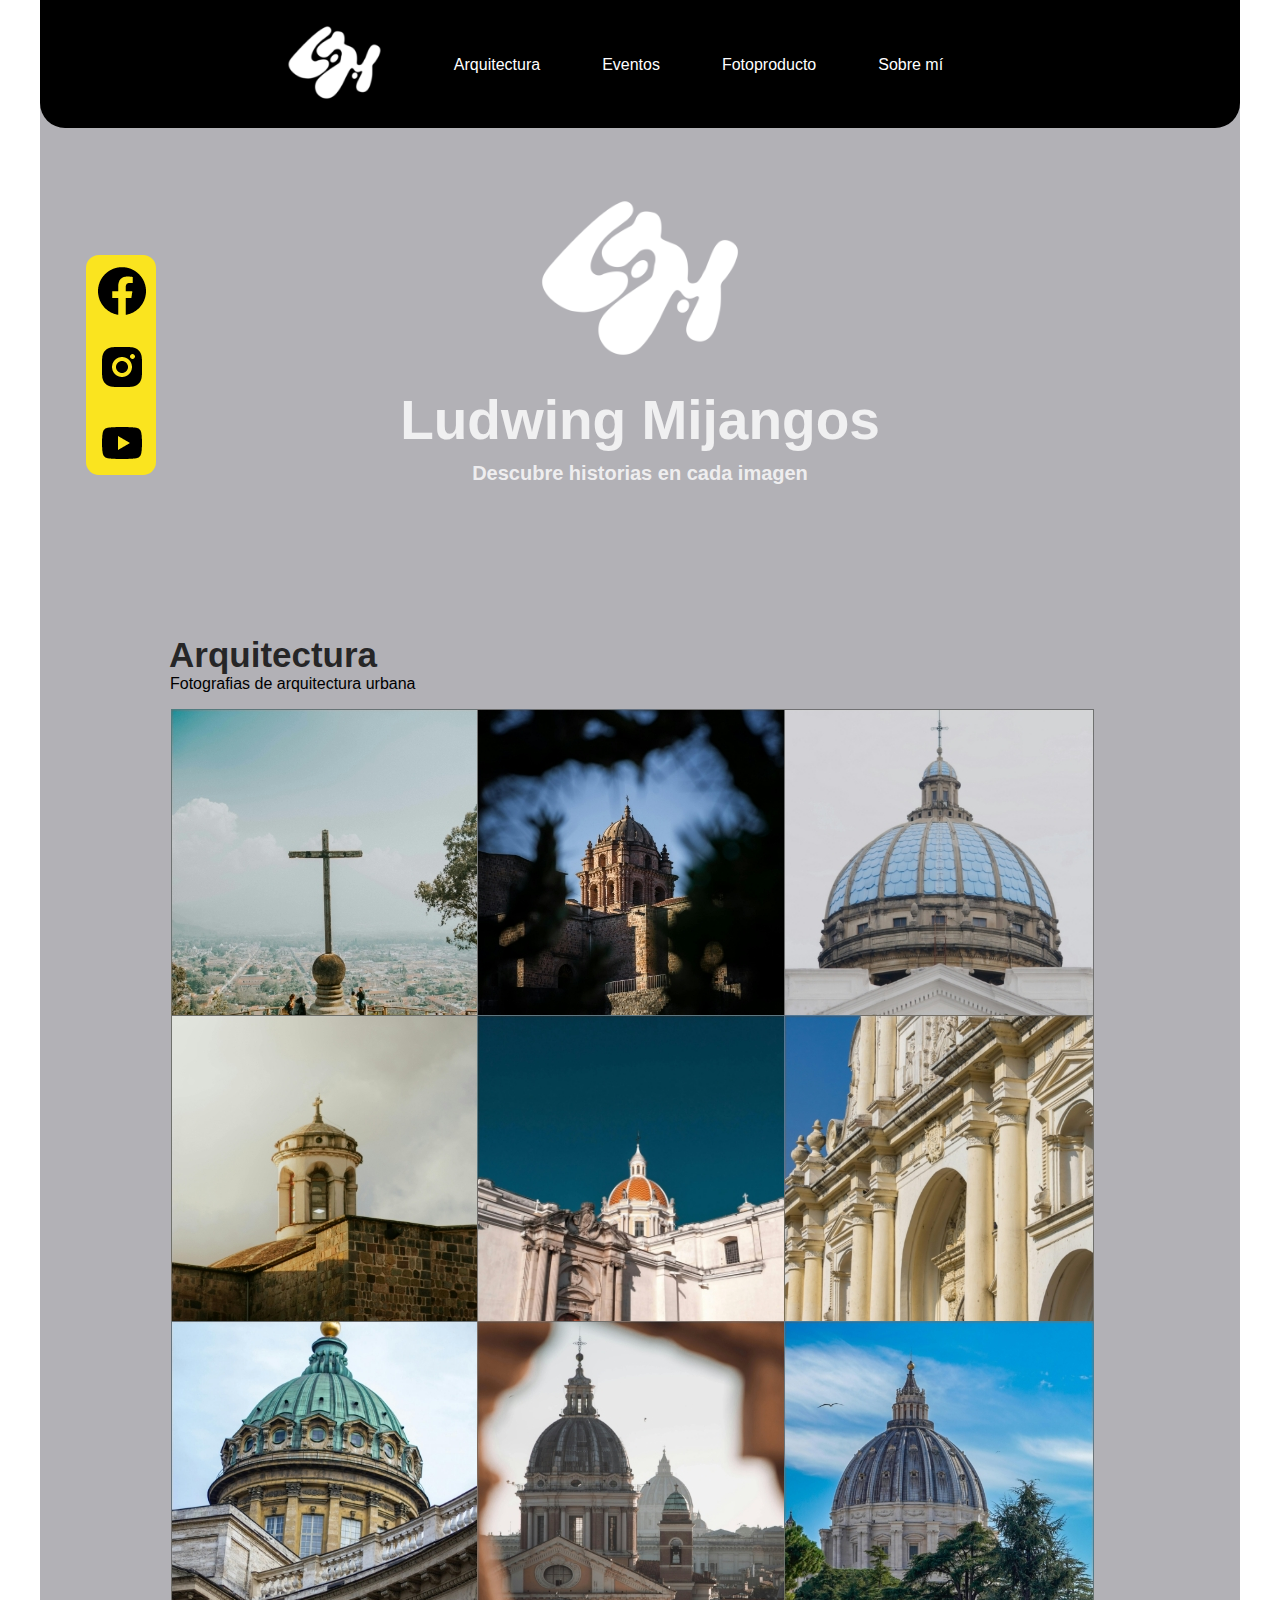
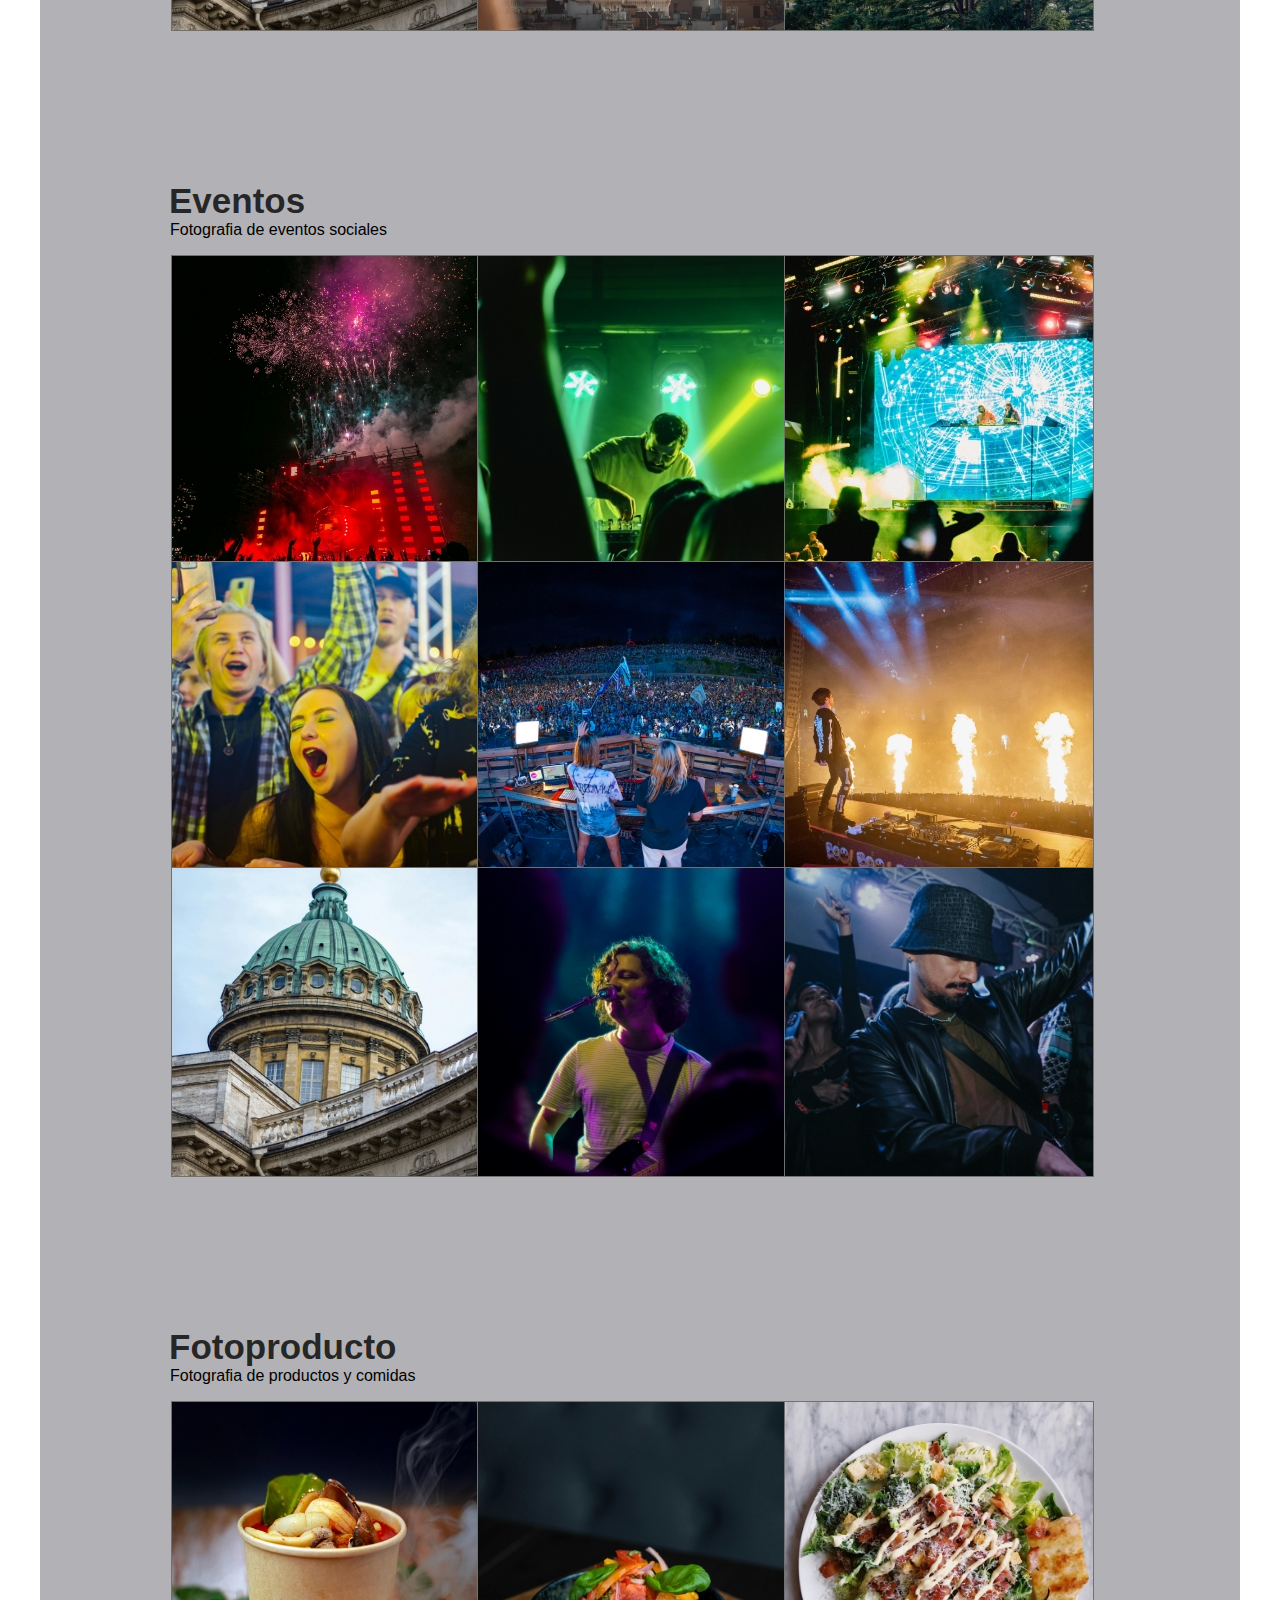
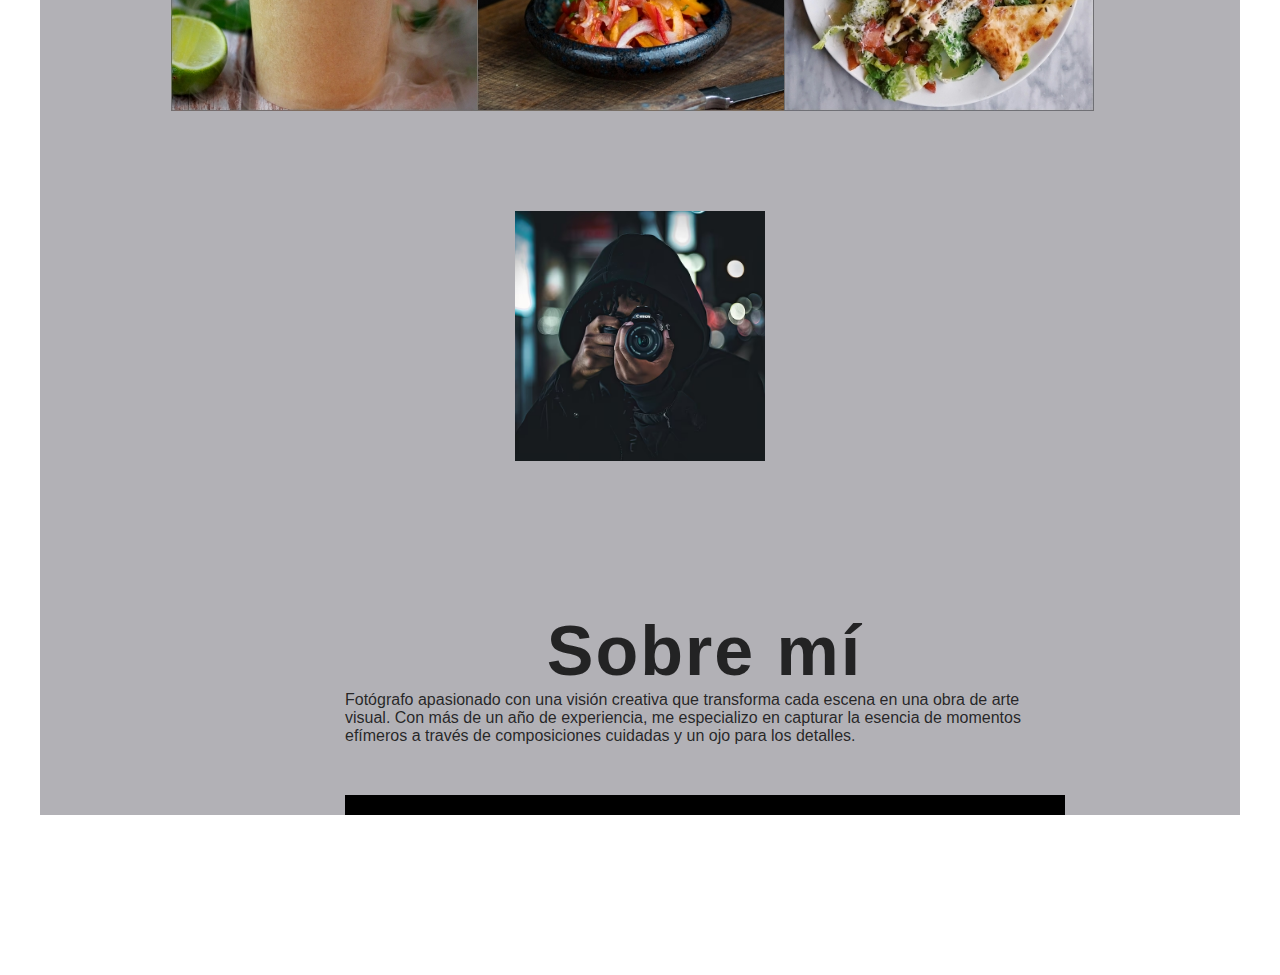
<file: index.html>
<!DOCTYPE html>
<html lang="es">
<head>
    <meta charset="UTF-8">
    <meta name="viewport" content="width=device-width, initial-scale=1.0">
    <title>TDV FINAL</title>
    <link rel="stylesheet" href="css/estilos.css">
</head>

<body>
    <div class="contenedor">
        <div class="redes">
            <ul>
                <li><a href="#"><img src="imagenes/facebook.png" alt="redes"></a></li>
                <li><a href="#"><img src="imagenes/instagram.png" alt="redes"></a></li>
                <li><a href="#"><img src="imagenes/youtube.png" alt="redes"></a></li>
            </ul>
        </div>
        <div id="cabecera"></div>
        <header>
            <nav>
                <table class="menu">
                        <tr>
                            <td class="bmenu"><a href="#"> <img src="imagenes/Logo (2).png" alt="logo"> </a></tb>
                            <td class="bmenu"><a href="#arqui">Arquitectura </a></tb>
                            <td class="bmenu"><a href="#eventos">  Eventos </a></tb>
                            <td class="bmenu"><a href="#producto">  Fotoproducto </a></tb>
                            <td class="bmenu"><a href="#sobre">  Sobre mí </a></tb>
                        </tr>
                </table>
            </nav>
        </header>
        <aside>
            <img class="logo" src="imagenes/Logo (4).png" alt="logo">
            <h1>Ludwing Mijangos</h1>
            <h3>Descubre historias en cada imagen</h3>
        </aside>
        <div id="arqui"></div>
        <main>
            <section>
                <article>
                    <h2>Arquitectura</h2>
                    <p>Fotografias de arquitectura urbana </p>
                    <div class="galeria">
                        <a href="render01.html" class="imagen"><img src="imagenes/Arquitectura (1).jpg" alt="imagen" class="imagen"></a>
                        <a href="#" class="imagen"><img src="imagenes/Arquitectura (2).jpg" alt="imagen" class="imagen"></a>
                        <a href="#" class="imagen"><img src="imagenes/Arquitectura (3).jpg" alt="imagen" class="imagen"></a>
                        <a href="#" class="imagen"><img src="imagenes/Arquitectura (4).jpg" alt="imagen" class="imagen"></a>
                        <a href="#" class="imagen"><img src="imagenes/Arquitectura (5).jpg" alt="imagen" class="imagen"></a>
                        <a href="#" class="imagen"><img src="imagenes/Arquitectura (6).jpg" alt="imagen" class="imagen"></a>
                        <a href="#" class="imagen"><img src="imagenes/Arquitectura (7).jpg" alt="imagen" class="imagen"></a>
                        <a href="#" class="imagen"><img src="imagenes/Arquitectura (8).jpg" alt="imagen" class="imagen"></a>
                        <a href="#" class="imagen"><img src="imagenes/Arquitectura (9).jpg" alt="imagen" class="imagen"></a>
                    </div>
                </article>
                <div id="eventos"></div>
                <article>
                    <h2>Eventos</h2>
                    <p>Fotografia de eventos sociales</p>
                    <div class="galeria">
                        <a href="#" class="imagen"><img src="imagenes/Evento social (1).jpg" alt="imagen" class="imagen"></a>
                        <a href="#" class="imagen"><img src="imagenes/Evento social (2).jpg" alt="imagen" class="imagen"></a>
                        <a href="#" class="imagen"><img src="imagenes/Evento social (3).jpg" alt="imagen" class="imagen"></a>
                        <a href="#" class="imagen"><img src="imagenes/Evento social (4).jpg" alt="imagen" class="imagen"></a>
                        <a href="#" class="imagen"><img src="imagenes/Evento social (5).jpg" alt="imagen" class="imagen"></a>
                        <a href="#" class="imagen"><img src="imagenes/Evento social (6).jpg" alt="imagen" class="imagen"></a>
                        <a href="#" class="imagen"><img src="imagenes/Arquitectura (7).jpg" alt="imagen" class="imagen"></a>
                        <a href="#" class="imagen"><img src="imagenes/Evento social (8).jpg" alt="imagen" class="imagen"></a>
                        <a href="#" class="imagen"><img src="imagenes/Evento social (9).jpg" alt="imagen" class="imagen"></a>
                    </div>
                </article>
                <div id="producto"></div>
                <article>
                    <h2>Fotoproducto</h2>
                    <p>Fotografia de productos y comidas</p>
                    <div class="galeria">
                        <a href="#" class="imagen"><img src="imagenes/Foodstying (1).jpg" alt="imagen" class="imagen"></a>
                        <a href="#" class="imagen"><img src="imagenes/Foodstying (2).jpg" alt="imagen" class="imagen"></a>
                        <a href="#" class="imagen"><img src="imagenes/Foodstying (3).jpg" alt="imagen" class="imagen"></a>
                    </div>
                </article>
            </section>
            <div id="sobre"></div>
            <article class="sobre">
                <img src="imagenes/me.jpg" alt="foto" class="me">
            <h2 class="sobre">Sobre mí</h2>
            <p class="sobre">Fotógrafo apasionado con una visión creativa que transforma cada escena en una obra de arte visual. Con más de un año de experiencia, me especializo en capturar la esencia de momentos efímeros a través de composiciones cuidadas y un ojo para los detalles.</p>
            </article>
        </main>

    </div>
    
</body>
</html>
</file>
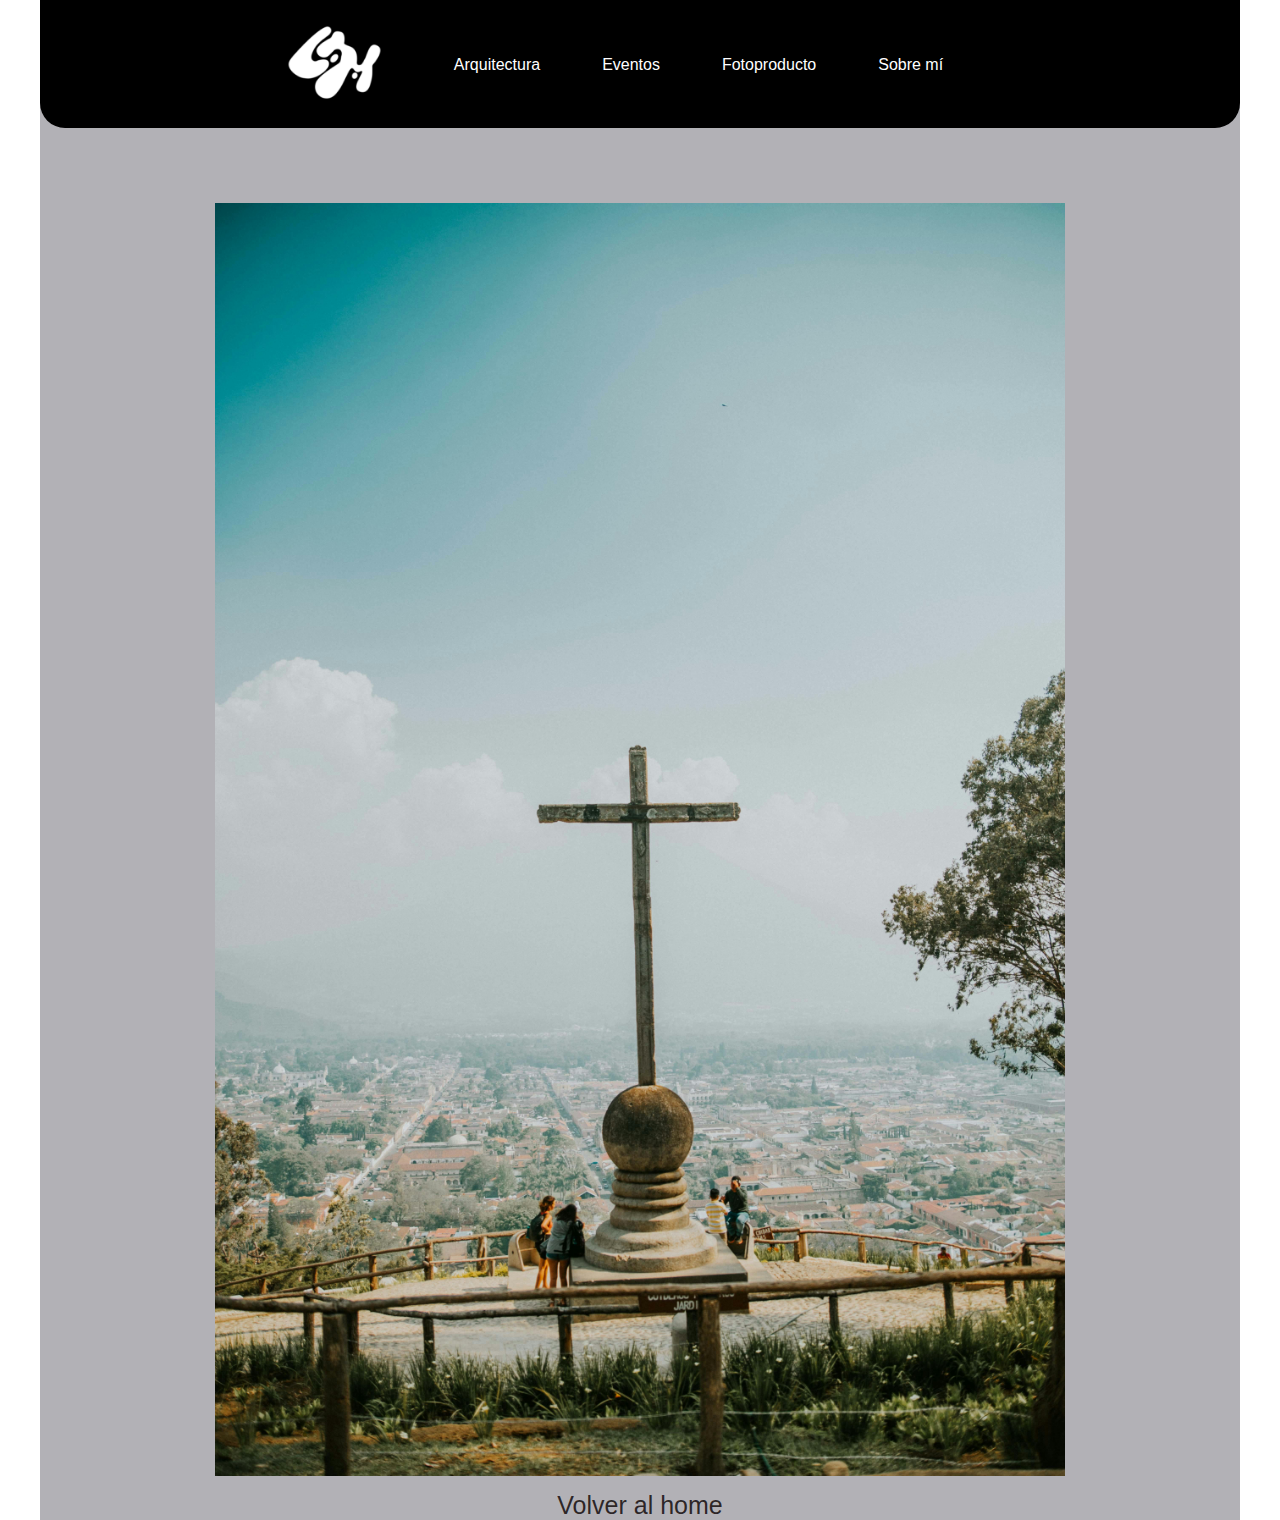
<file: render01.html>
<!DOCTYPE html>
<html lang="es">
<head>
    <meta charset="UTF-8">
    <meta name="viewport" content="width=device-width, initial-scale=1.0">
    <title>Render</title>
    <link rel="stylesheet" href="css/estilos.css">
</head>

<body>
    <div class="contenedor">
        <header>
            <nav>
                <table class="menu">
                        <tr>
                            <td class="bmenu"><a href="#"> <img src="imagenes/Logo (2).png" alt="logo"> </a></tb>
                            <td class="bmenu"><a href="#">Arquitectura </a></tb>
                            <td class="bmenu"><a href="#">  Eventos </a></tb>
                            <td class="bmenu"><a href="#">  Fotoproducto </a></tb>
                            <td class="bmenu"><a href="#">  Sobre mí </a></tb>
                        </tr>
                </table>
            </nav>
        </header>
        <main>
            <img src="imagenes/ArquiGrande.jpg" alt="render" class="render01">
            <a href="index.html" class="volver">Volver al home</a>
        </main>

    </div>
    
</body>
</html>
</file>
<file: css/estilos.css>
*{
    margin: 0;
    padding: 0;
    text-decoration: none;
    font-family: 'Segoe UI', Tahoma, Geneva, Verdana, sans-serif;
}

html{
    scroll-behavior: smooth;
}

.contenedor{
    width: 1200px;
    background-color: rgba(142, 141, 148, 0.684);
    margin-left: auto;
    margin-right: auto;
}

header{
    background-color: rgb(0, 0, 0);
    border-radius:  0 0 25px 25px;
    position: sticky;
    top: 0;
    z-index: 1;
}

.menu{
    margin-left: auto;
    margin-right: auto;
    padding-top: 3px;
    padding-bottom: 2px;
}

.bmenu{
    padding-right: 60px;
}
a{
    color: white;
    font-family: 'Segoe UI', Tahoma, Geneva, Verdana, sans-serif;
}
a:hover{
    opacity: 75%;
    transition: 0.5s;
}

.logo{
    display: block;
    margin-right: auto;
    margin-left: auto;
    margin-top: 50px;
    margin-bottom: 10px;
}
h1{
    text-align: center;
    font-size: 55px;
    font-family: 'Segoe UI', Tahoma, Geneva, Verdana, sans-serif;
    color: #ffffffcd;
    margin-bottom: 10px;
}
h3{
    text-align: center;
    font-size: 20px;
    color: #ffffffcd;
}

h2{
    font-family: 'Segoe UI', Tahoma, Geneva, Verdana, sans-serif;
    color: #000000cd;
    font-size: 35px;
    margin-top: 150px;
    margin-left: 129px;
}
p{
    margin-left: 130px;
    margin-bottom: 20px;
}

.galeria{
    width: 930px;
    margin-left: auto;
    margin-right: auto;
}

img.imagen{
    margin: -4px;
}

img.render01{
    display: block;
    width: 850px;
    margin-left: auto;
    margin-right: auto;
    margin-top: 75px;
    margin-bottom: 15px;

}
a.volver{
    display: block;
    color: #080000cd;
    text-align: center;
    font-size: 25px;
}

article.sobre{
    width: 850px;
    display: block;
    margin-left: auto;
    margin-right: auto;
    
}

img.me{
    margin-top: 100px;
    width: 250px;
    display: block;
    margin-left: auto;
    margin-right: auto;

}
h2.sobre{
    text-align: center;
    font-size: 70px;
    letter-spacing: 2px;
    
}
p.sobre{
    color: #000000cd;
    padding-bottom: 50px;
    border-bottom: 20px solid rgb(0, 0, 0); 
    margin-bottom: 160px;
}


div.redes{
    width: 70px;
    height: 220px;
    background-color: rgb(250, 228, 31);
    position: fixed;
    top: 255px;
    left:86px;
    border-radius: 13px;
}
li{
    list-style: none;
    text-align: center;
    padding: 12px;
}
</file>
